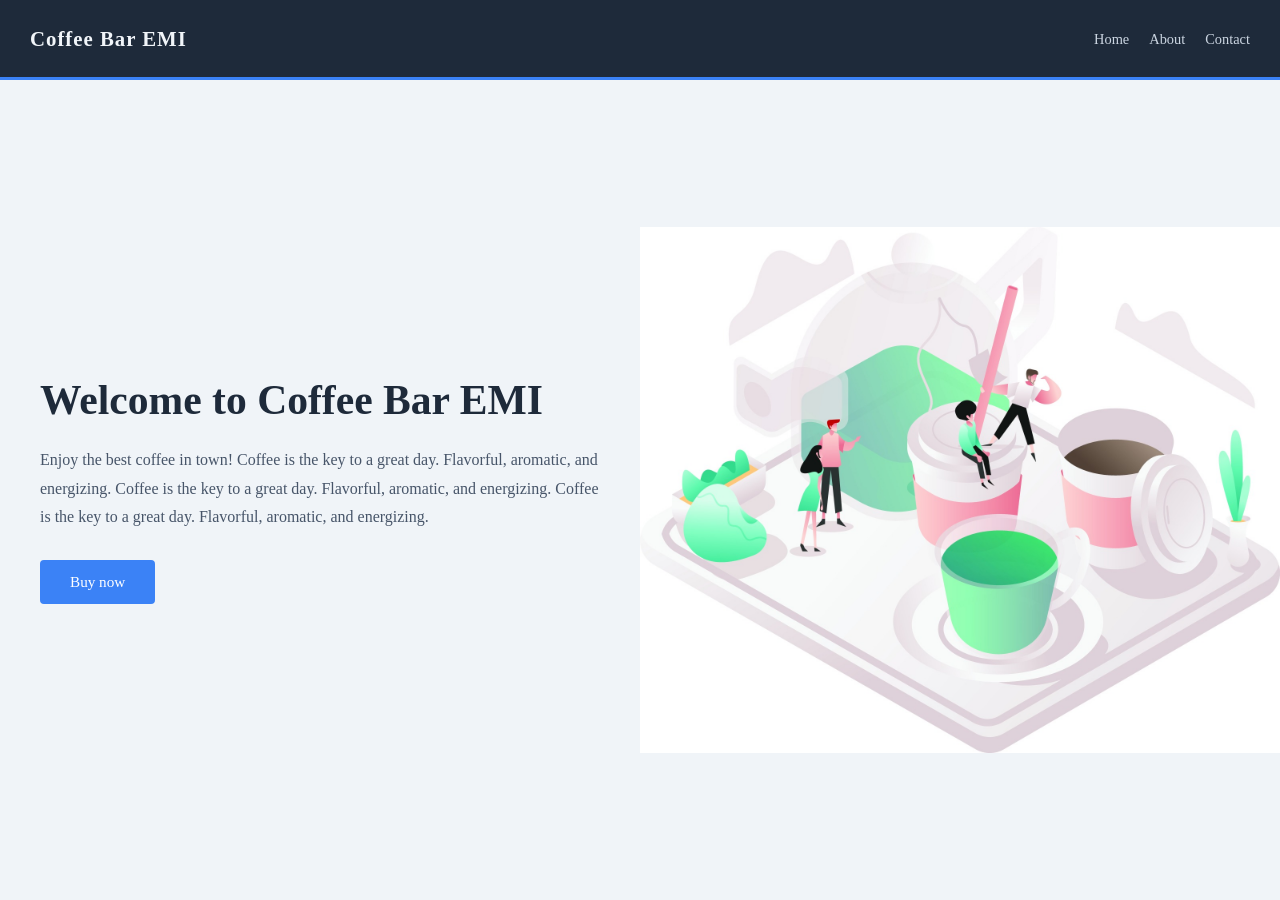
<file: LAB-PRACTICOS/practica5/index.html>
<!DOCTYPE html>
<html lang="en">
<head>
    <meta charset="UTF-8">
    <meta name="viewport" content="width=device-width, initial-scale=1.0">
    <link rel="stylesheet" href="estilo.css">
    <title>Coffee Bar EMI</title>
</head>
<body>
    <header>
        <nav>
            <ul>
                <li><a href="#">Home</a></li>
                <li><a href="#">About</a></li>
                <li><a href="#">Contact</a></li>
            </ul>
            <h1 class="logo">Coffee Bar EMI</h1>
        </nav>
    </header>

    <main>
        <div class="container">
            <img src="imagenes/img.jpeg" alt="coffee">
            <div class="hero-text">
                <h1>Welcome to Coffee Bar EMI</h1>
                <p>Enjoy the best coffee in town!
                Coffee is the key to a great day. Flavorful, aromatic, and energizing.
                Coffee is the key to a great day. Flavorful, aromatic, and energizing.
                Coffee is the key to a great day. Flavorful, aromatic, and energizing.
                </p>
                <button>Buy now</button>
            </div>
        </div>
    </main>
</body>
</html>
</file>
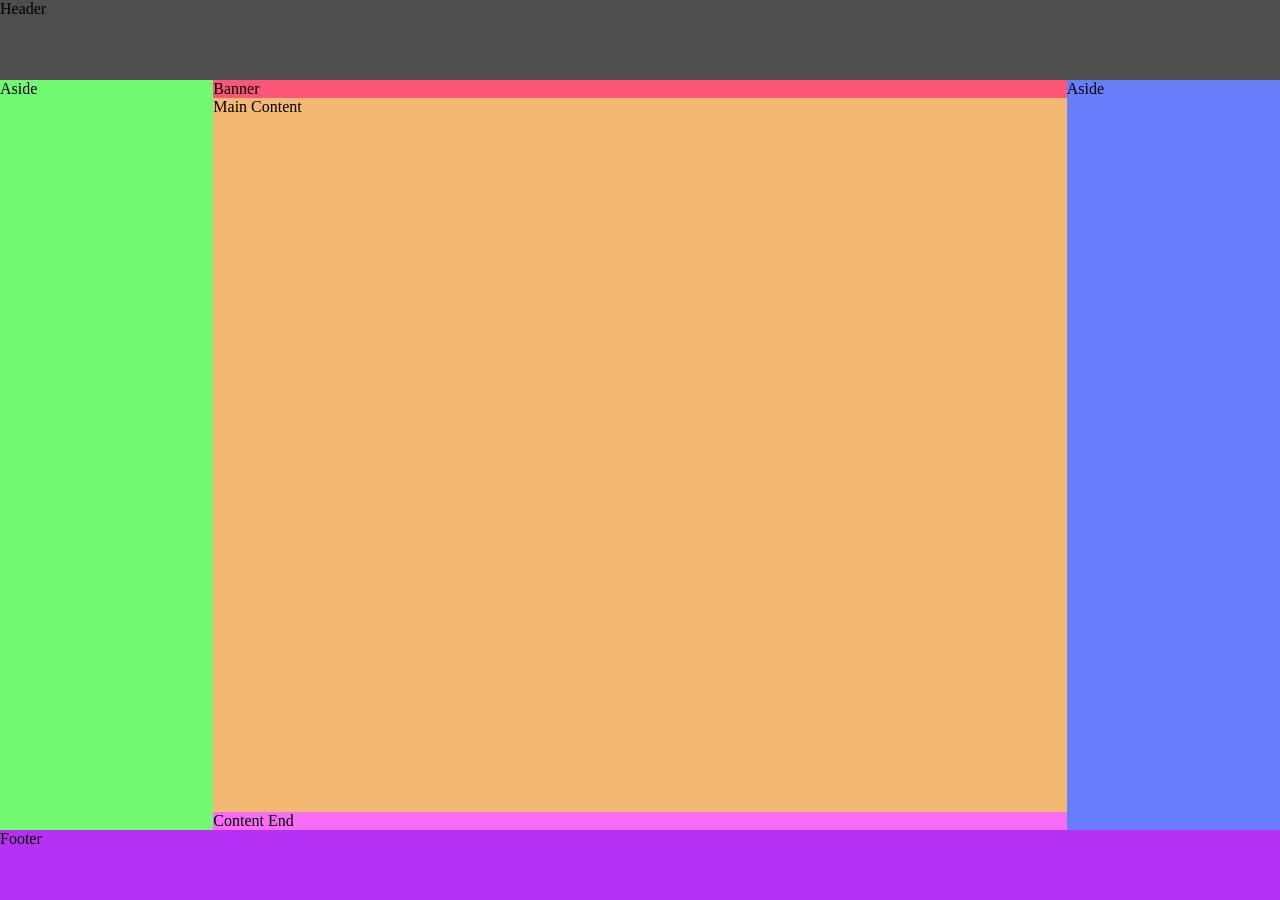
<file: LAB-PRACTICOS/practica6/index.html>
<!DOCTYPE html>
<html lang="en">
<head>
    <meta charset="UTF-8">
    <meta name="viewport" content="width=device-width, initial-scale=1.0">
    <title>Document</title>
    <link rel="stylesheet" href="estilo.css">
</head>
<body>
    <header>Header</header>
    <section class="banner">Banner</section>
    <aside class="aside-left">Aside</aside>
    <main>Main Content</main>
    <aside class="aside-right">Aside</aside>
    <section class="content-end">Content End</section>
    <footer>Footer</footer>
</body>
</html>
</file>
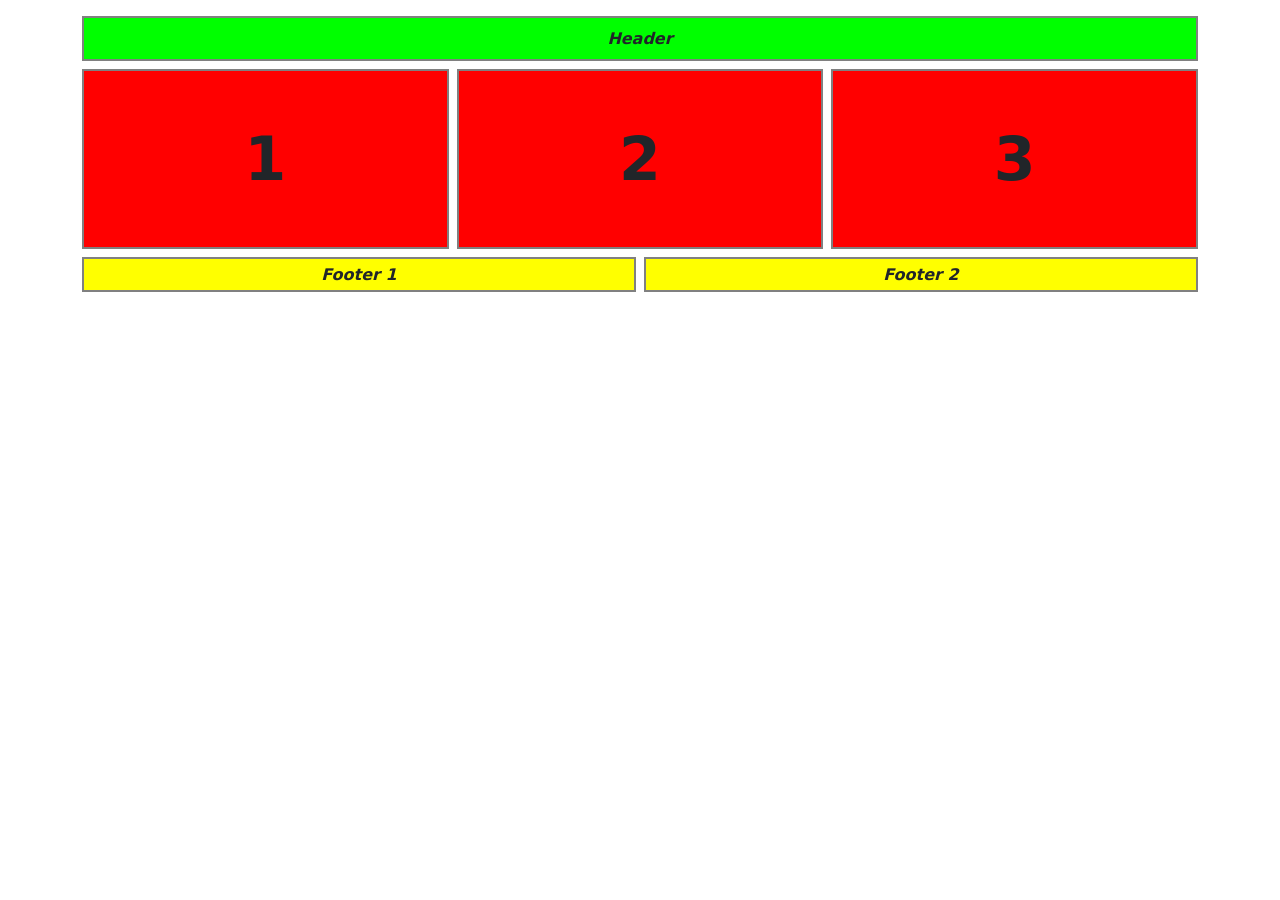
<file: LAB-PRACTICOS/PRACTICO-GRID-BOOTSTRAP/ejercicio1/index.html>
<!DOCTYPE html>
<html lang="es">

<head>
    <meta charset="UTF-8">
    <meta name="viewport" content="width=device-width, initial-scale=1.0">

    <title>Ejercicio 1</title>

    <link rel="stylesheet" href="estilo.css">

    <link href="https://cdn.jsdelivr.net/npm/bootstrap@5.3.7/dist/css/bootstrap.min.css"
        rel="stylesheet">
</head>

<body>

    <div class="container mt-3">

    <!-- Header -->
    <div class="row g-2 mb-2">
        <div class="col-12">
            <div class="encabezado">
                Header
            </div>
        </div>
    </div>

    <!-- Cajas -->
    <div class="row g-2 mb-2">

        <div class="col-12 col-sm-6 col-md-4">
            <div class="caja">1</div>
        </div>

        <div class="col-12 col-sm-6 col-md-4">
            <div class="caja">2</div>
        </div>

        <div class="col-12 col-sm-12 col-md-4">
            <div class="caja">3</div>
        </div>

    </div>

    <!-- Footer -->
    <div class="row g-2">

        <div class="col-12 col-md-6">
            <div class="pie">
                Footer 1
            </div>
        </div>

        <div class="col-12 col-md-6">
            <div class="pie">
                Footer 2
            </div>
        </div>

    </div>

</div>

</body>

</html>
</file>
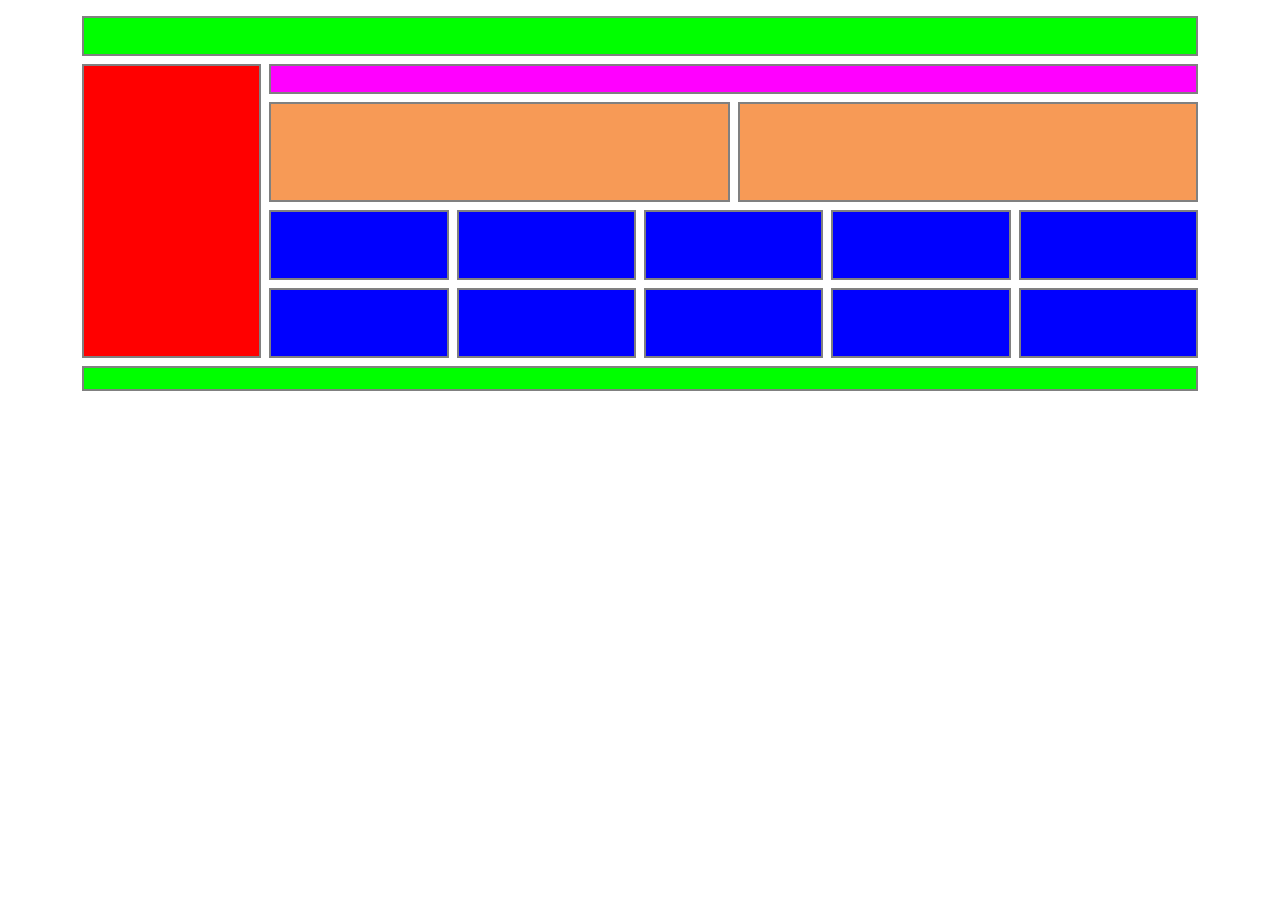
<file: LAB-PRACTICOS/PRACTICO-GRID-BOOTSTRAP/ejercicio2/index.html>
<!DOCTYPE html>
<html lang="es">

<head>
    <meta charset="UTF-8">
    <meta name="viewport" content="width=device-width, initial-scale=1.0">
    <title>Ejercicio 2</title>

    <link rel="stylesheet" href="estilo.css">

    <link href="https://cdn.jsdelivr.net/npm/bootstrap@5.3.7/dist/css/bootstrap.min.css"
        rel="stylesheet">
</head>

<body>

    <div class="container mt-3">

        <!-- HEADER -->
        <div class="row mb-2">
            <div class="col-12">
                <div class="header"></div>
            </div>
        </div>

        <!-- CONTENIDO PRINCIPAL -->
        <div class="row g-2 align-items-stretch">

            <!-- MENU -->
            <div class="d-none d-sm-block col-sm-3 col-md-2">
                <div class="menu"></div>
            </div>

            <!-- CONTENIDO -->
            <div class="col-12 col-sm-9 col-md-10">

                <!-- BANNER -->
                <div class="row mb-2">
                    <div class="col-12">
                        <div class="banner"></div>
                    </div>
                </div>

                <!-- NARANJAS -->
                <div class="row g-2 mb-2">

                    <div class="col-12 col-md-6">
                        <div class="naranja"></div>
                    </div>

                    <div class="col-12 col-md-6">
                        <div class="naranja"></div>
                    </div>

                </div>

                <!-- AZULES -->
                <div class="row row-cols-2 row-cols-sm-3 row-cols-md-5 g-2">

                    <div class="col">
                        <div class="azul"></div>
                    </div>

                    <div class="col">
                        <div class="azul"></div>
                    </div>

                    <div class="col">
                        <div class="azul"></div>
                    </div>

                    <div class="col">
                        <div class="azul"></div>
                    </div>

                    <div class="col">
                        <div class="azul"></div>
                    </div>

                    <div class="col">
                        <div class="azul"></div>
                    </div>

                    <div class="col">
                        <div class="azul"></div>
                    </div>

                    <div class="col">
                        <div class="azul"></div>
                    </div>

                    <div class="col">
                        <div class="azul"></div>
                    </div>

                    <div class="col">
                        <div class="azul"></div>
                    </div>

                </div>

            </div>

        </div>

        <!-- FOOTER -->
        <div class="row mt-2">
            <div class="col-12">
                <div class="footer"></div>
            </div>
        </div>

    </div>

</body>

</html>
</file>
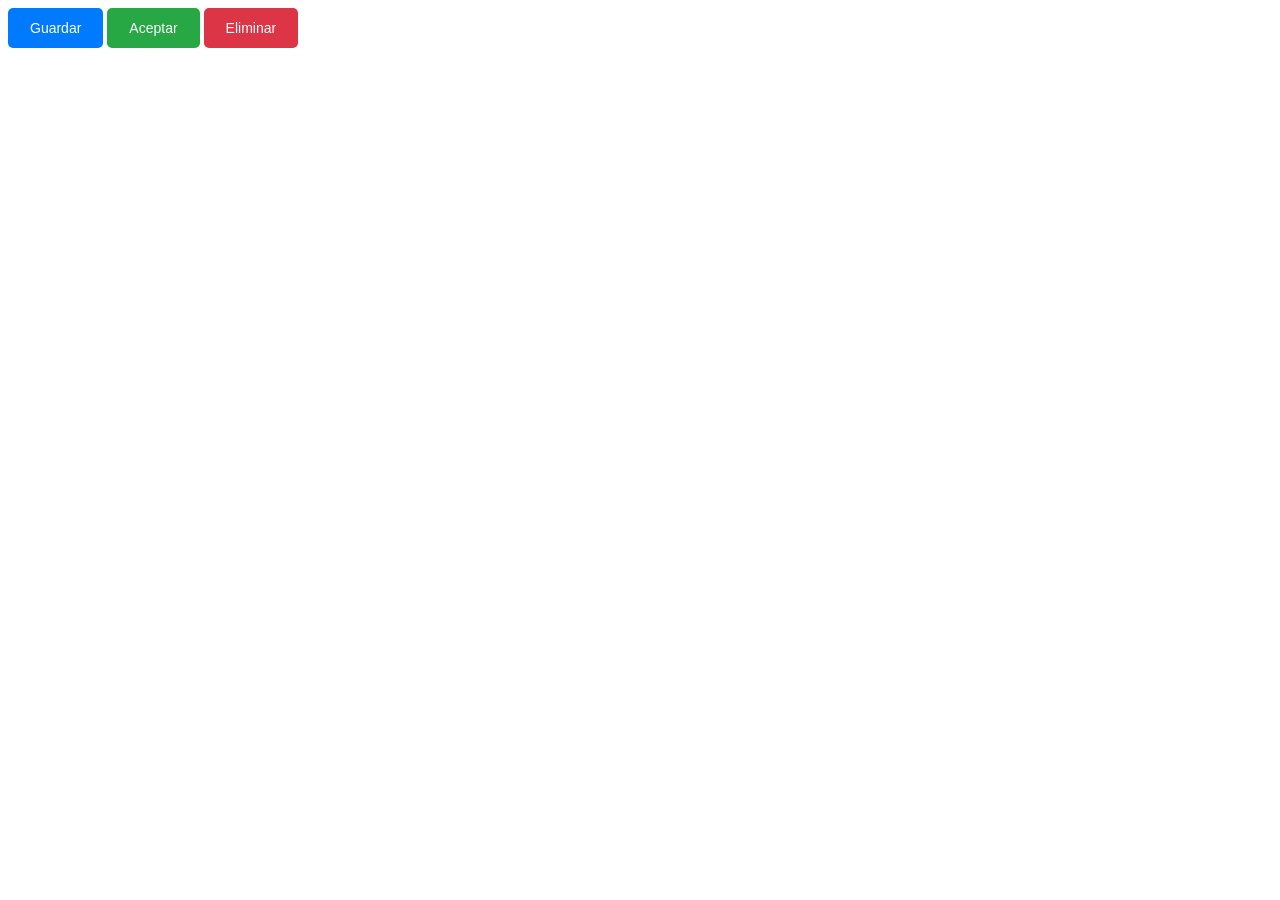
<file: LAB-PRACTICOS/practica1/boton.html>
<!DOCTYPE html>
<html lang="en">
<head>
    <meta charset="UTF-8">
    <meta name="viewport" content="width=device-width, initial-scale=1.0">
    <title>Práctica 1: Botones Interactivos con CSS</title>
    <link rel="stylesheet" href="boton.css">
</head>
<body>
    <!-- 
    PRÁCTICA 1: Botones Interactivos con CSS
    Objetivos:
    - Implementar 3 botones semánticos con diferentes estados
    - Aplicar colores, bordes y efectos hover
    - Utilizar selectores de clase y pseudo-clases
    - Implementar diseño responsive
-->
    <main class="botones-container">
        <button class="btn btn-primary" aria-label="Guardar formulario">Guardar</button>
        <button class="btn btn-success" aria-label="Confirmar acción">Aceptar</button>
        <button class="btn btn-danger" aria-label="Eliminar elemento">Eliminar</button>
    </main>
</body>
</html>
</file>
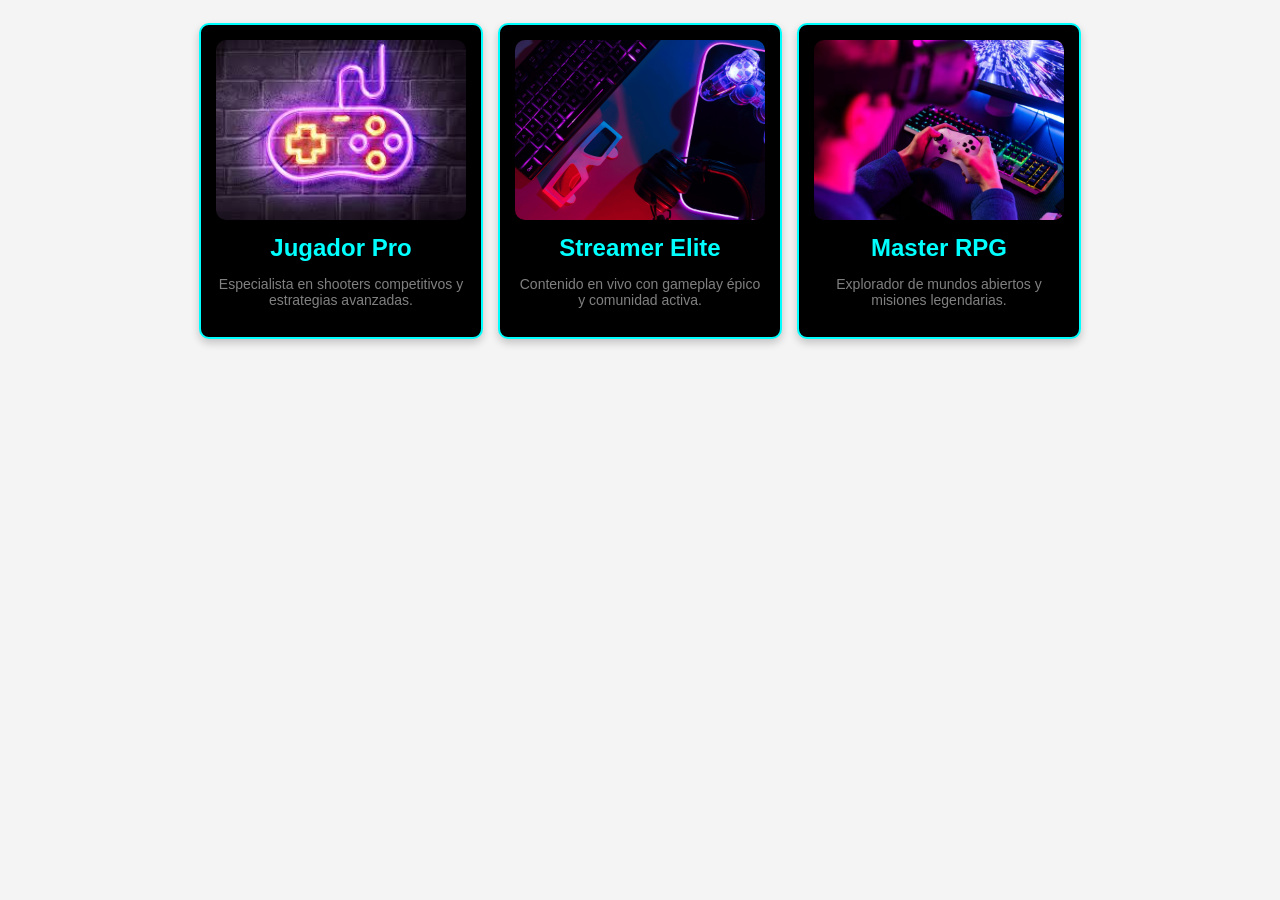
<file: LAB-PRACTICOS/practica2/tarjeta.html>
<!DOCTYPE html>
<html lang="en">
<head>
    <meta charset="UTF-8">
    <meta name="viewport" content="width=device-width, initial-scale=1.0">
    <link rel="stylesheet" href="estilos.css">
    <title>Document</title>
    
</head>
<body>
    <!-- Diseñar una tarjeta con imagen (img), título (h2) y texto (p) -->
     <!-- Usando Selectores: pseudo-clases, descendientes y de etiqueta. -->
    <article class="card">
    <img src="imagenes/img1.jfif" alt="Jugador profesional con headset gaming">
    <h2>Jugador Pro</h2>
    <p>Especialista en shooters competitivos y estrategias avanzadas.</p>
    </article>

    <article class="card">
        <img src="imagenes/img2.jpg" alt="Streamer en setup de grabación profesional">
        <h2>Streamer Elite</h2>
        <p>Contenido en vivo con gameplay épico y comunidad activa.</p>
    </article>

    <article class="card">
        <img src="imagenes/img3.jpg" alt="Jugador con control RPG y pantalla de juego">
        <h2>Master RPG</h2>
        <p>Explorador de mundos abiertos y misiones legendarias.</p>
    </article>
</body>
</html>
</file>
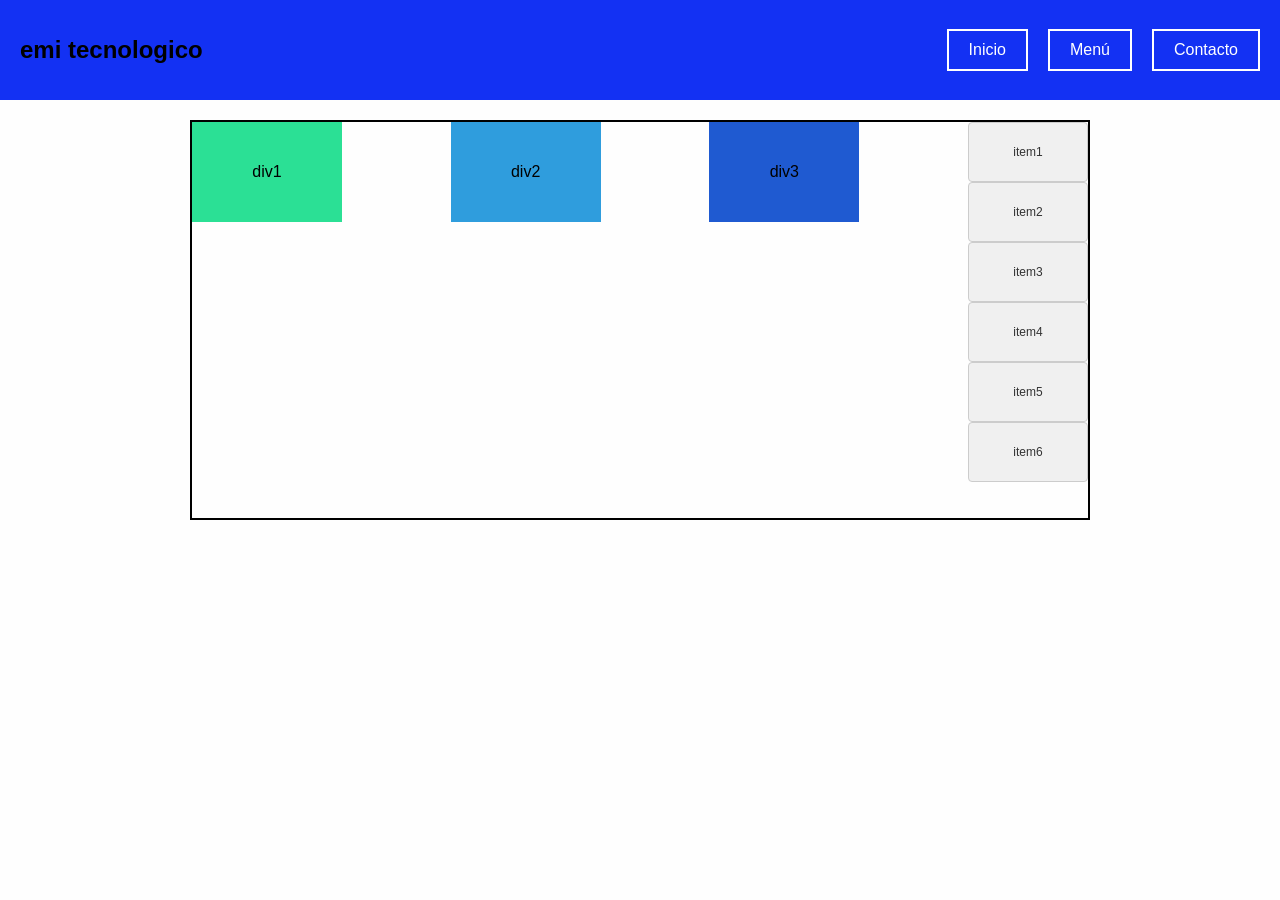
<file: LAB-PRACTICOS/practica4/practica.html>
<!DOCTYPE html>
<html lang="en">
<head>
    <meta charset="UTF-8">
    <meta name="viewport" content="width=device-width, initial-scale=1.0">
    <title>Document</title>
    <link rel="stylesheet" href="estilo.css">
</head>
<body>
     <header>
    
        <div class="contenedor-interno">
            <div class="logo">emi tecnologico</div>

            <nav class="menu">
                <a href="#">Inicio</a>
                <a href="#">Menú</a>
                <a href="#">Contacto</a>
            </nav>
        </div>
    </header>
    
    
    <div class="container">
        <div class="box box1"> div1</div> 
        <div class="box box2"> div2</div>
        <div class="box box3"> div3</div>
        <div>
            <div class="caja"> item1</div>
            <div class="caja"> item2</div>
            <div class="caja"> item3</div>
            <div class="caja"> item4</div>
            <div class="caja"> item5</div>
            <div class="caja"> item6</div>
        </div>
        
    
    </div>
</body>
</html>
</file>
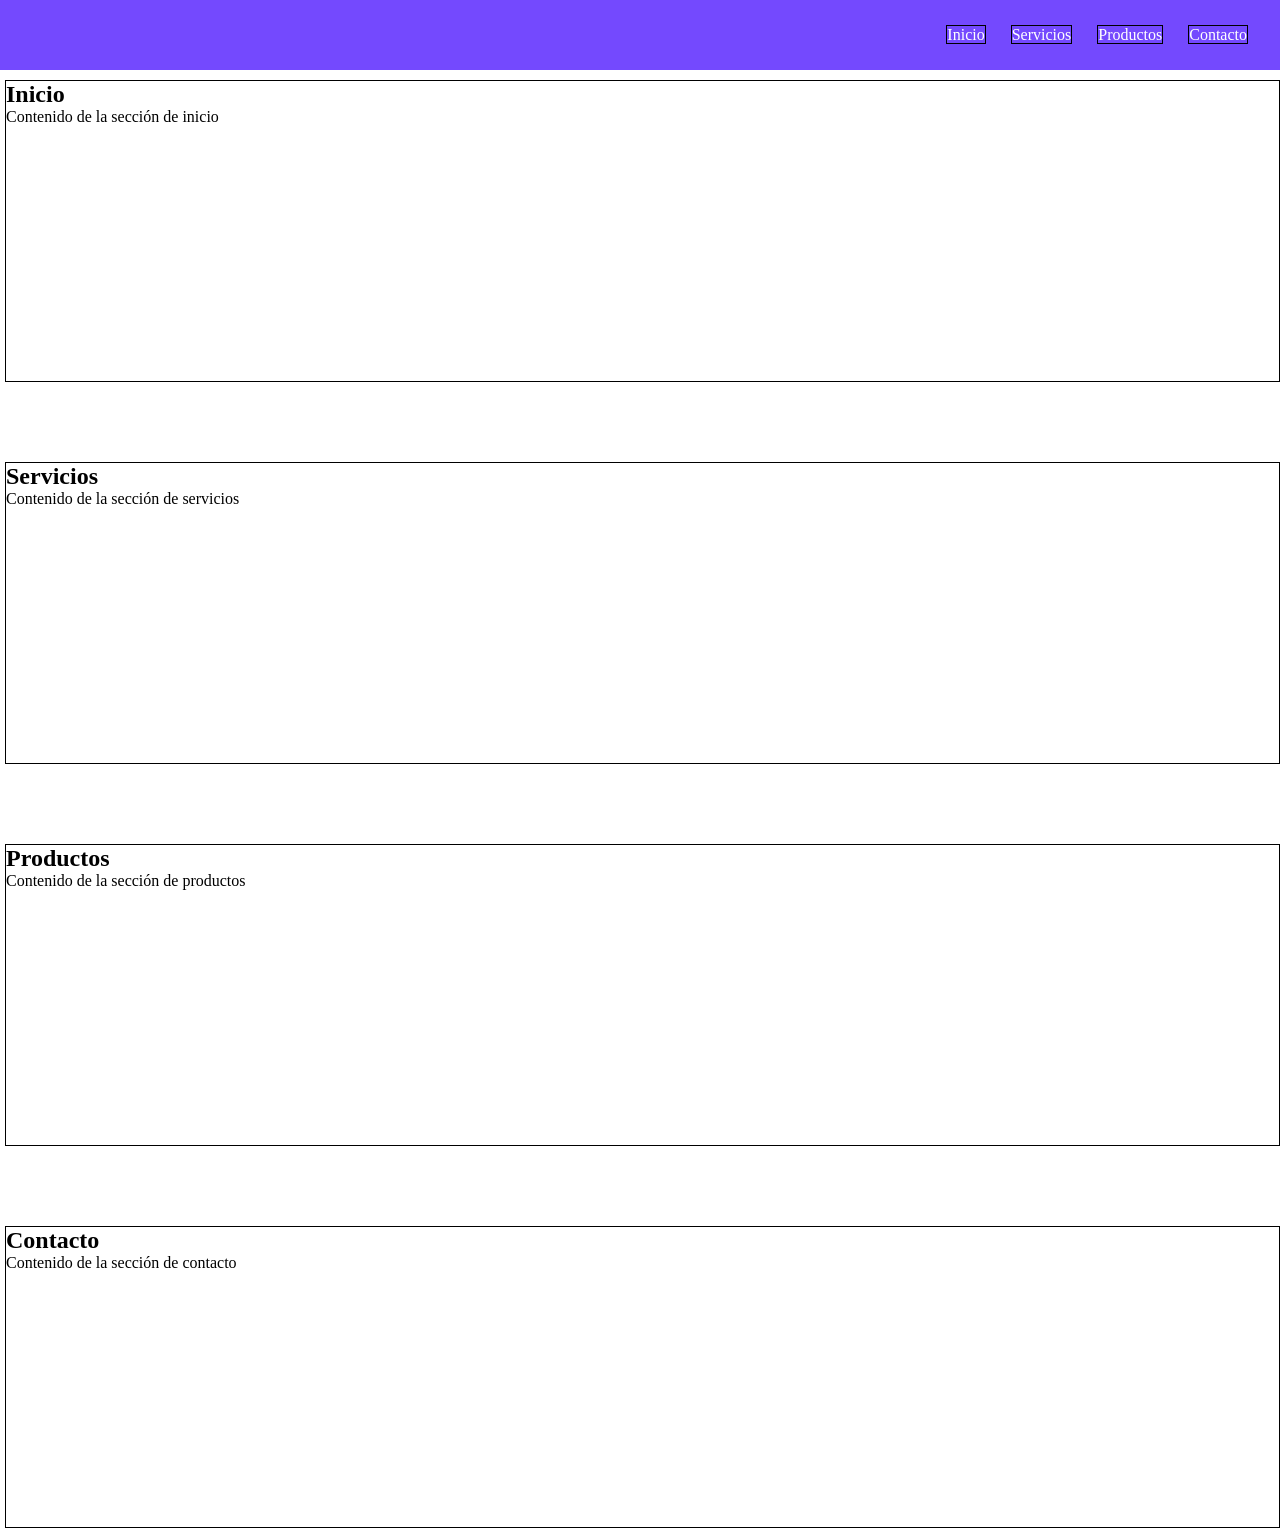
<file: LAB-PRACTICOS/practica7/ejercicio1.html>
<!DOCTYPE html>
<html lang="es">
<head>
    <meta charset="UTF-8">
    <meta name="viewport" content="width=device-width, initial-scale=1.0">
    <title>Ejercicio 1</title>
    <link rel="stylesheet" href="estilo1.css">
</head>
<body>
    <header>
        <nav class="nav-bar">
            <ul>
                <li><a href="#" class="inicio">Inicio</a></li>
                <li><a href="#" class="servicios">Servicios</a></li>
                <li><a href="#" class="productos">Productos</a></li>
                <li><a href="#" class="contacto">Contacto</a></li>
            </ul>
        </nav>
    </header>
    
    <main>
        <section class="inicio">
            <h2>Inicio</h2>
            <p>Contenido de la sección de inicio</p>
        </section>
        
        <section class="servicios">
            <h2>Servicios</h2>
            <p>Contenido de la sección de servicios</p>
        </section>
        
        <section class="productos">
            <h2>Productos</h2>
            <p>Contenido de la sección de productos</p>
        </section>
        
        <section class="contacto">
            <h2>Contacto</h2>
            <p>Contenido de la sección de contacto</p>
        </section>
    </main>
</body>
</html>
</file>
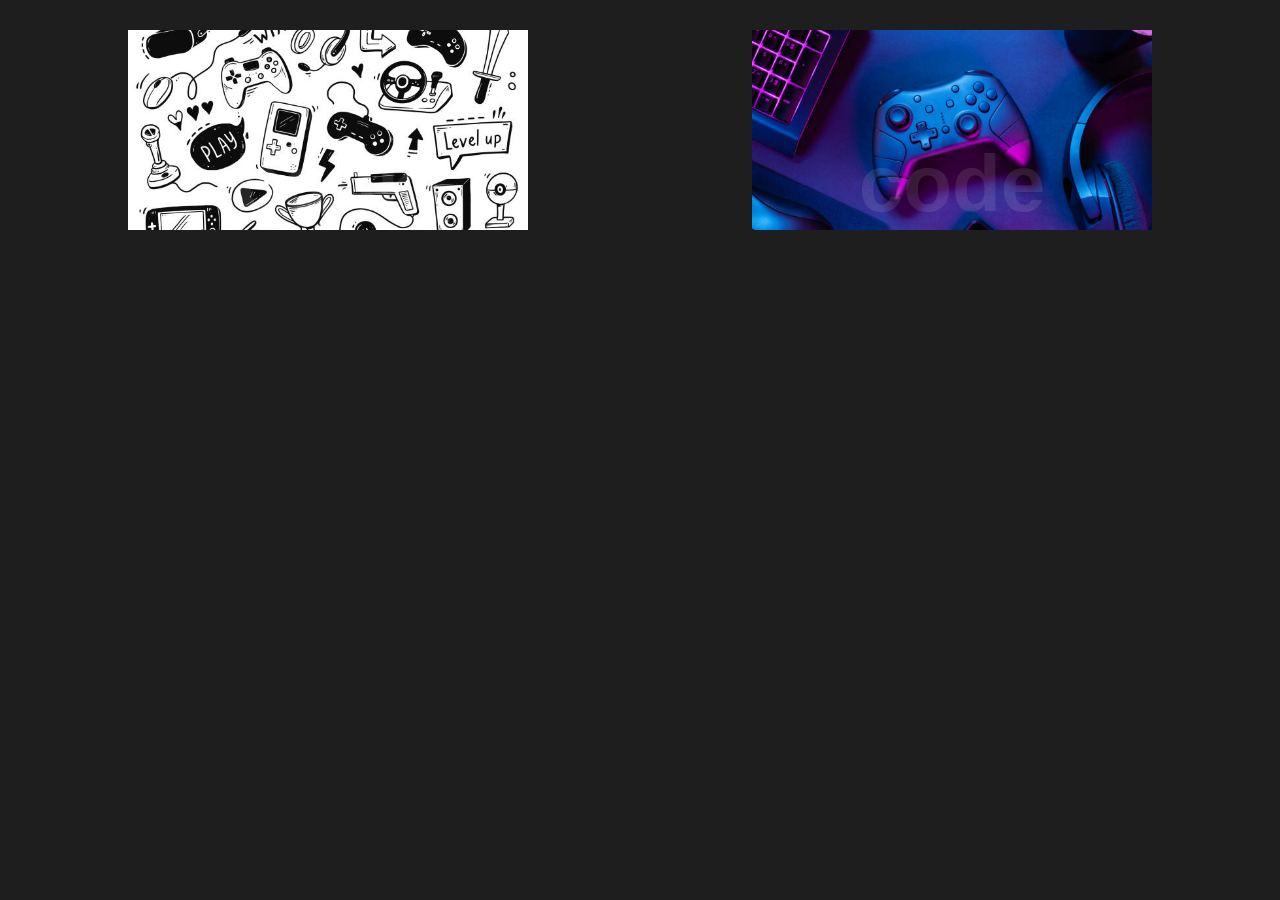
<file: LAB-PRACTICOS/practica7/ejercicio2.html>
<!DOCTYPE html>
<html lang="es">
<head>
    <meta charset="UTF-8">
    <meta name="viewport" content="width=device-width, initial-scale=1.0">
    <title>Ejercicio 2</title>
    <link rel="stylesheet" href="estilo2.css">
</head>
<body>
    <section>
        <div class="container">
            <div class="card">
                <div class="img" data-text="bank">
                    <img src="imagenes/img1.jpg" alt="">
                </div>
                <div class="content">
                    <h3>Bank</h3>
                    <p>Lorem ipsum dolor sit amet, consectetur adipiscing elit. Sed do eiusmod tempor incididunt ut labore et dolore magna aliqua.</p>
                    <a href="#">Read More</a>
                </div>
            </div>
            
            <div class="card">
                <div class="img" data-text="code">
                    <img src="imagenes/img2.jpg" alt="">
                </div>
                <div class="content">
                    <h3>Code</h3>
                    <p>Lorem ipsum dolor sit amet, consectetur adipiscing elit. Sed do eiusmod tempor incididunt ut labore et dolore magna aliqua.</p>
                    <a href="#">Read More</a>
                </div>
            </div>
        </div>
    </section>
</body>
</html>
</file>
<file: LAB-PRACTICOS/practica5/estilo.css>
/* ══════════════════════════════
   BASE
══════════════════════════════ */
* {
    margin: 0;
    padding: 0;
    box-sizing: border-box;
    font-family: 'Georgia', serif;
}

body {
    background-color: #f0f4f8;  /* gris azulado suave */
}

/* ══════════════════════════════
   NAV
   CORRECCIÓN: se eliminó order:2 (no tiene efecto
   porque header no es flex container).
   flex-direction: row-reverse mantiene logo a la
   derecha y links a la izquierda — tu lógica intacta.
══════════════════════════════ */
nav {
    display: flex;
    flex-direction: row-reverse;
    justify-content: space-between;
    align-items: center;
    height: 80px;
    padding: 0 30px;
    background-color: #1e2a3a;   /* azul noche */
    border-bottom: 3px solid #3b82f6;
}

.logo {
    font-size: 1.3rem;
    color: #f1f5f9;
    letter-spacing: 1px;
}

nav ul {
    display: flex;
    list-style-type: none;
    gap: 20px;
}

nav ul a {
    color: #cbd5e1;
    text-decoration: none;
    font-size: 0.9rem;
    transition: color 0.2s;
}

nav ul a:hover {
    color: #3b82f6;   /* azul acento en hover */
}

/* ══════════════════════════════
   CONTAINER — desktop base
   Tu lógica: row-reverse → img DOM primero
   queda visualmente a la derecha ✓
══════════════════════════════ */
.container {
    display: flex;
    align-items: center;
    flex-direction: row-reverse;
    min-height: calc(100vh - 80px);
}

img {
    width: 50%;
    height: 100%;
    object-fit: cover;      /* CORRECCIÓN: imagen no se deforma */
    display: block;
}

.hero-text {
    width: 50%;
    padding: 60px 50px;
}

.hero-text h1 {
    font-size: 3rem;
    color: #1e2a3a;         /* azul noche */
    margin-bottom: 20px;
    line-height: 1.2;
}

.hero-text p {
    font-size: 1rem;
    line-height: 1.8;
    color: #475569;         /* gris azulado */
    margin-bottom: 28px;
}

.hero-text button {
    background-color: #3b82f6;   /* azul vibrante */
    color: white;
    border: 2px solid #3b82f6;
    padding: 11px 28px;
    font-size: 0.95rem;
    font-family: 'Georgia', serif;
    cursor: pointer;
    border-radius: 4px;
    transition: all 0.3s ease;
}

.hero-text button:hover {
    background-color: transparent;
    color: #3b82f6;
}

/* ══════════════════════════════
   MÓVIL  (0 – 576px)
   Tu lógica: columna, todo centrado ✓
══════════════════════════════ */
@media (max-width: 576px) {
    .container {
        flex-direction: column;
    }

    img {
        width: 100%;
        height: 240px;
    }

    .hero-text {
        width: 100%;
        padding: 30px;
    }

    .hero-text h1 {
        font-size: 1.9rem;
        text-align: center;
    }

    .hero-text p {
        text-align: center;
    }

    .hero-text button {
        display: block;
        margin: 0 auto;
    }
}

/* ══════════════════════════════
   TABLET  (577px – 820px)
   CORRECCIÓN: min-width en lugar de dos max-width.
   Tu lógica original: columna (apilado) ✓
══════════════════════════════ */
@media (min-width: 577px) and (max-width: 820px) {
    .container {
        flex-direction: column;
    }

    img {
        width: 100%;
        height: 320px;
    }

    .hero-text {
        width: 100%;
        padding: 30px;
    }

    .hero-text h1 {
        font-size: 2.2rem;
        text-align: center;
    }

    .hero-text p {
        text-align: center;
    }

    .hero-text button {
        display: block;
        margin: 0 auto;
    }
}

/* ══════════════════════════════
   LAPTOP  (821px – 1280px)
   CORRECCIÓN: min-width en lugar de dos max-width.
   En laptop se recupera el layout en fila ✓
══════════════════════════════ */
@media (min-width: 821px) and (max-width: 1280px) {
    .container {
        flex-direction: row-reverse;   /* imagen derecha, texto izquierda */
    }

    img {
        width: 50%;
        height: auto;
    }

    .hero-text {
        width: 50%;
        padding: 50px 40px;
    }

    .hero-text h1 {
        font-size: 2.6rem;
        text-align: left;
    }

    .hero-text p {
        text-align: left;
    }

    .hero-text button {
        display: inline-block;
        margin: 0;
    }
}
</file>
<file: LAB-PRACTICOS/practica6/estilo.css>
body {
    display: grid;
    grid-template-rows: 80px auto 1fr auto 70px;
    grid-template-columns: 1fr 4fr 1fr;
    height: 100vh;
    margin: 0;
    grid-template-areas: "header header header"
                        "aside-left banner aside-right"
                        "aside-left main aside-right"
                        "aside-left content-end aside-right"
                        "footer footer footer";
}

header {
    background-color: #4f4e4e;
    grid-area: header;
}
.banner {
    background-color: rgb(253, 86, 119);
    grid-area: banner;
}
.aside-left {
    background-color: rgb(113, 249, 113);
    grid-area: aside-left;

}
main {
    background-color:rgb(243, 184, 113);
    grid-area: main;

}
.aside-right {
    background-color: rgb(101, 126, 249);
    grid-area: aside-right;

}
.content-end {
    background-color: rgb(247, 109, 247);
    grid-area: content-end;
}
footer {
    background-color:rgb(180, 49, 245);
    grid-area: footer;
}

@media (max-width: 576px) {
    body {
        grid-template-rows: 50px 50px 50px 1fr 50px 50px 50px;
        grid-template-columns: 1fr;
        grid-template-areas: "header"
                             "banner"
                             "aside-left"
                             "main"
                             "aside-right"
                             "content-end"
                             "footer";
    }
}
</file>
<file: LAB-PRACTICOS/PRACTICO-GRID-BOOTSTRAP/ejercicio1/estilo.css>
body{
    background-color: #e9e9e9;
}

/* HEADER */

.encabezado{
    background-color: #00ff00;
    border: 2px solid gray;
    height: 45px;

    display: flex;
    justify-content: center;
    align-items: center;

    font-style: italic;
    font-weight: bold;
}

/* CAJAS */

.caja{
    background-color: red;
    border: 2px solid gray;

    height: 180px;

    display: flex;
    justify-content: center;
    align-items: center;

    font-size: 60px;
    font-weight: bold;
}

/* FOOTERS */

.pie{
    background-color: yellow;
    border: 2px solid gray;

    height: 35px;

    display: flex;
    justify-content: center;
    align-items: center;

    font-style: italic;
    font-weight: bold;
}
</file>
<file: LAB-PRACTICOS/PRACTICO-GRID-BOOTSTRAP/ejercicio2/estilo.css>
body{
    background-color: #e9e9e9;
}

/* HEADER */

.header{
    background-color: #00ff00;
    border: 2px solid gray;
    height: 40px;
}

/* MENU ROJO */

.menu{
    background-color: red;
    border: 2px solid gray;
    height: 100%;
}

/* BANNER MORADO */

.banner{
    background-color: #ff00ff;
    border: 2px solid gray;
    height: 30px;
}

/* BLOQUES NARANJAS */

.naranja{
    background-color: #f79a56;
    border: 2px solid gray;
    height: 100px;
}

/* BLOQUES AZULES */

.azul{
    background-color: blue;
    border: 2px solid gray;
    height: 70px;
}

/* FOOTER */

.footer{
    background-color: #00ff00;
    border: 2px solid gray;
    height: 25px;
}
</file>
<file: LAB-PRACTICOS/practica1/boton.css>
/* 
========================================
PRÁCTICA 1: BOTONES INTERACTIVOS CON CSS
========================================
Objetivo: Implementar botones con diferentes estados y efectos hover
Técnicas: Variables CSS, pseudo-clases, diseño responsive
Autor: Estudiante de Fundamentos de Diseño Web
*/

/* VARIABLES CSS - Sistema de diseño consistente */
:root {
    /* Paleta de colores */
    --color-primary: #007bff;    /* Azul para acciones principales */
    --color-success: #28a745;    /* Verde para acciones confirmativas */
    --color-danger: #dc3545;     /* Rojo para acciones destructivas */
    --color-white: #ffffff;      /* Blanco para texto sobre fondos oscuros */
    --color-black: #000000;      /* Negro para texto sobre fondos claros */
    
    /* Sistema de espaciado */
    --spacing-sm: 10px;          /* Espaciado pequeño */
    --spacing-md: 20px;          /* Espaciado mediano */
    
    /* Estilos base */
    --border-radius: 5px;        /* Bordes redondeados */
    --font-size: 14px;           /* Tamaño de fuente base */
    --transition: 0.3s ease;     /* Transiciones suaves */
}

/* BOTÓN BASE */
.btn {
    padding: var(--spacing-sm) var(--spacing-md);
    border-radius: var(--border-radius);
    font-size: var(--font-size);
    cursor: pointer;
    transition: var(--transition);
    color: var(--color-white);
    border: 2px solid transparent; /* IMPORTANTE */
}

/* GUARDAR (AZUL) */
.btn-primary {
    background: var(--color-primary);
    border-color: var(--color-primary);
}

.btn-primary:hover {
    background: transparent;
    color: var(--color-black);
    border-color: var(--color-primary);
}

/* ACEPTAR (VERDE) */
.btn-success {
    background: var(--color-success);
    border-color: var(--color-success);
}

.btn-success:hover {
    background: transparent;
    color: var(--color-black);
    border-color: var(--color-success);
}

/* ELIMINAR (ROJO) */
.btn-danger {
    background: var(--color-danger);
    border-color: var(--color-danger);
}

.btn-danger:hover {
    background: transparent;
    color: var(--color-black);
    border-color: var(--color-danger);
}

/* RESPONSIVE DESIGN */
@media (max-width: 768px) {
    .btn {
        padding: 12px 24px;
        font-size: 16px;
        margin: 5px;
        display: block;
        width: 100%;
        margin-bottom: 10px;
    }
}

@media (max-width: 480px) {
    body {
        padding: 15px;
    }
    
    .btn {
        padding: 15px 20px;
        font-size: 18px;
    }
}
</file>
<file: LAB-PRACTICOS/practica2/estilos.css>
/* VARIABLES CSS */
:root {
    --color-background: #f4f4f4;
    --color-card-bg: #000000;
    --color-card-border: #00ffff;
    --color-text-primary: #00ffff;
    --color-text-secondary: #808080;
    --spacing-card: 15px;
    --spacing-card-padding: 15px;
    --border-radius: 10px;
    --font-family: Arial, sans-serif;
    --transition-transform: 0.3s;
    --shadow: 0 4px 8px rgba(0,0,0,0.2);
}

body {
    font-family: var(--font-family);
    background-color: var(--color-background);
    display: flex;
    justify-content: center;
    flex-wrap: wrap;
    gap: var(--spacing-card);
    padding: var(--spacing-card);
}

.card {
    width: 250px;
    background: var(--color-card-bg);
    padding: var(--spacing-card-padding);
    border-radius: var(--border-radius);
    border: 2px solid var(--color-card-border);
    box-shadow: var(--shadow);
    text-align: center;
    transition: var(--transition-transform);
    overflow: hidden;
}

.card:hover {
    transform: scale(1.05);
}

.card img {
    width: 100%;
    height: 180px;
    object-fit: cover;
    border-radius: var(--border-radius);
}

.card h2 {
    color: var(--color-text-primary);
    margin: 10px 0;
}

.card p {
    color: var(--color-text-secondary);
    font-size: 14px;
}

/* RESPONSIVE DESIGN */
@media (max-width: 768px) {
    .card {
        width: 100%;
        max-width: 300px;
    }
}

@media (max-width: 480px) {
    body {
        padding: 10px;
    }
    
    .card {
        width: 100%;
        padding: 10px;
    }
    
    .card img {
        height: 150px;
    }
    
    .card h2 {
        font-size: 1.2rem;
    }
    
    .card p {
        font-size: 12px;
    }
}
</file>
<file: LAB-PRACTICOS/practica4/estilo.css>
* {
    margin: 0;
    box-sizing: border-box;
}	

body {
    font-family: 'Arial', Helvetica, sans-serif;
    background-color: #fefefe;
}
header {
    height: 100px;
    background-color: #1331f3;
    display: flex;
    align-items: center;
}

.contenedor-interno {
    width: 100%;
    display: flex;
    justify-content: space-between;
    align-items: center;
    padding: 0 20px;
}


.logo {
    font-size: 24px;
    font-weight: bold;
}


.menu {
    display: flex;
    gap: 20px;
}


.menu a {
    text-decoration: none;
    color: white;
    padding: 10px 20px;
    border: 2px solid white;
    transition: 0.3s;
}


.menu a:hover {
    color: black;
    background-color: transparent;
}






.container {
    width: 80%;
    height: 400px;
    max-width: 900px;
    margin: 20px auto;
    border: 2px solid black;
   display: flex;
   align-items: start;
   justify-content: space-between;
   gap: 20px;
   
}

.box {
    width: 150px;
    height: 100px;
    align-content: center;
    display: flex;
    align-items: center;
    justify-content: center;
   
    
}
.box1 {
    background-color: #2be095;
        
}
.box2 {
    background-color: #2f9ddd;
        
}
.box3 {
    background-color: #1f5ad1;
        
}

/* Estilos para las cajas internas */
.caja {
    width: 120px;
    height: 60px;
    background-color: #f0f0f0;
    border: 1px solid #ccc;
    display: flex;
    align-items: center;
    justify-content: center;
    font-size: 12px;
    color: #333;
    border-radius: 4px;
}
</file>
<file: LAB-PRACTICOS/practica7/estilo1.css>
* {
    padding: 0;
    margin: 0;
}

header {
    position: fixed;
    top: 0;
    width: 100%;
    background-color: #7449fe;
}

li {
    list-style: none;
}

a {
    color: #fff;
    text-decoration: none;
}

.nav-bar {
    width: 95%;
    margin: auto;
    display: flex;
    min-height: 70px;
    justify-content: end;
    align-items: center;
}

.nav-bar ul {
    display: flex;
    gap: 20px;
}

.inicio, .servicios, .productos, .contacto {
    height: 300px;
    margin-top: 80px;
    margin-left: 5px;
    border: 1px solid #000;
}
</file>
<file: LAB-PRACTICOS/practica7/estilo2.css>
* {
    margin: 0;
    padding: 0;
    box-sizing: border-box;
    font-family: arial, helvetica, sans-serif;
}



body {
    background: #1e1e1e;
   
}
section {
    display: flex;
    justify-content: center;
    align-items: center;
    width: 100%;
    margin-top: 30px;
}

.container {
    width: 80%;
    display: flex;
    justify-content: space-between;
    align-items: center;
    flex-wrap: wrap;
}

.card {
    width: 400px;
    height: 200px;
    position: relative;
    background: white;
}

.card:hover .img {
    width: 110%;
    height: 110%;
    background-color: plum;
    top: -13%;
    left: -75%;
}

.card .img {
    position: absolute;
    width: 100%;
    height: 200px;
    z-index: 1;
    background-color: #2e2e2e;
    display: flex;
    justify-content: center;
    align-items: center;
    overflow: hidden;
    top: 0;
    left: 0;
    transition: 0.5s;
}

.card .img::after {
    position: absolute;
    content: attr(data-text);
    width: 100%;
    text-align: center;
    bottom: 0;
    font-size: 5em;
    color: rgba(255, 255, 255, 0.1) ;
    font-weight: bold;
}


.card .img img {
    width: 100%;
   
}

.card .content {
    width: 78%;
    height: 100%;
    position: absolute;
    right: 0;
   display: flex;
   flex-direction: column;
   justify-content: center;
   align-items: flex-start;
}

.card .content h3 {
  
    margin-bottom: 5px;
    letter-spacing: 1px;
}


.card .content a {
    margin-top: 10px;
    display: inline-block;
    padding: 5px 10px;
    border-radius: 4px;
    background-color: #3e3e3e;
    color: white;
    text-decoration: none;
}

@media (max-width: 1006px) {
    .container {
        justify-content: center;
    }
    .card {
        margin: 10px;
    }
}

@media (max-width: 578px) {
    .card {
        position: relative;
        height: auto;
    }
    .card .img, .card:hover .img {
        position: relative;
        width: 100%;
        height: 200px;
        top: 0;
        left: 0;
    }
    .card .img img {
        width: 80%;
    }
    .card .content {
        position: relative;
        padding: 10px;
    }
}
</file>
